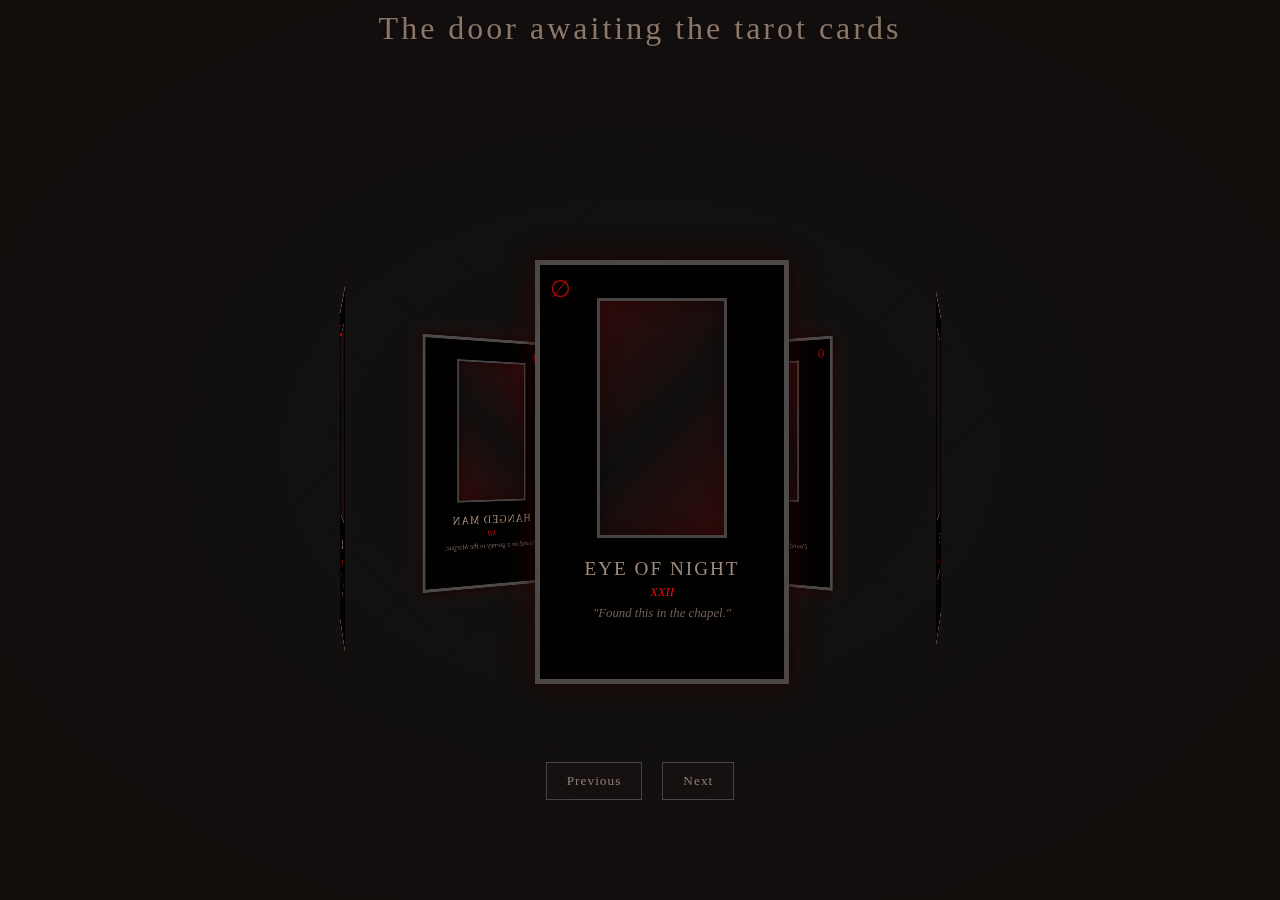
<file: tarot/tarot.html>
<html lang="en">

<head>
   <meta charset="UTF-8" />
   <title> THE TAROT CARDS</title>
   <meta name="viewport" content="width=device-width, initial-scale=1.0" />
   <link rel="stylesheet" href="tarot.css" />
</head>

<body>
   <h1>The door awaiting the tarot cards</h1>

   <div class="scene">
      <div class="carousel">
         <!-- Eye of Night -->
         <div class="card" id="card-0" data-index="0">
            <div class="card-inner">
               <div class="card-front">
                  <div class="card-symbol">∅</div>
                  <div class="card-image"></div>
                  <div class="card-title">EYE OF NIGHT</div>
                  <div class="card-num">XXII</div>
                  <div class="card-content">"Found this in the chapel."</div>
               </div>
               <!-- EYE OF NIGHT back -->
               <div class="card-back">
                  <div class="card-back-title">EYE OF NIGHT</div>
                  <div class="card-back-text">
                     A mysterious card found in the chapel. Its design suggests an ancient origin lost to time.
                  </div>
               </div>

            </div>
         </div>

         
         <div class="card" id="card-1" data-index="1">
            <div class="card-inner">
               <div class="card-front">
                  <div class="card-symbol">II</div>
                  <div class="card-image"></div>
                  <div class="card-title">HIGH PRIESTESS</div>
                  <div class="card-num">II</div>
                  <div class="card-content">"Didn't this card mean something?"</div>
               </div>
               
               <div class="card-back">
                  <div class="card-back-title">HIGH PRIESTESS</div>
                  <div class="card-back-text">
                     Symbol of spiritual insight. Heather believed this card represented genuine belief in the unknown.
                  </div>
               </div>
            </div>
         </div>

         <div class="card" id="card-2" data-index="2">
            <div class="card-inner">
               <div class="card-front">
                  <div class="card-symbol">0</div>
                  <div class="card-image"></div>
                  <div class="card-title">FOOL</div>
                  <div class="card-num">0</div>
                  <div class="card-content">Found in the Aglaophotis book. </div>
               </div>
               <!-- FOOL back -->
               <div class="card-back">
                  <div class="card-back-title">FOOL</div>
                  <div class="card-back-text">
                     An odd card found in Alessa’s room. Connected to innocence and the start of a journey, perhaps hers.
                  </div>
               </div>
            </div>
         </div>

         <div class="card" id="card-3" data-index="3">
            <div class="card-inner">
               <div class="card-front">
                  <div class="card-symbol">XII</div>
                  <div class="card-image"></div>
                  <div class="card-title">HANGED MAN</div>
                  <div class="card-num">XII</div>
                  <div class="card-content">Found on a gurney in the Morgue.</div>
               </div>
               <!-- HANGED MAN back -->
               <div class="card-back">
                  <div class="card-back-title">HANGED MAN</div>
                  <div class="card-back-text">
                     Found in the morgue.
                  </div>
               </div>
            </div>
         </div>

         <div class="card" id="card-4" data-index="4">
            <div class="card-inner">
               <div class="card-front">
                  <div class="card-symbol">XVIII</div>
                  <div class="card-image"></div>
                  <div class="card-title">MOON</div>
                  <div class="card-num">XVIII</div>
                  <div class="card-content">Found in the library of the Order's chapel.</div>
               </div>
               <!-- MOON back -->
               <div class="card-back">
                  <div class="card-back-title">MOON</div>
                  <div class="card-back-text">
                     Pulled from the Order’s library. This card hints at illusion, fear, and secrets hiding in the shadows.
                  </div>
               </div>
            </div>
         </div>
      </div>
   </div>
  

   <div class="controls">

      <button class="prev-btn">Previous</button>
      <button class="next-btn">Next</button>

   </div>
   <div class="fog"></div>
   <div class="static-effect"></div>

   <script src="tarot.js"></script>
</body>

</html>
</file>
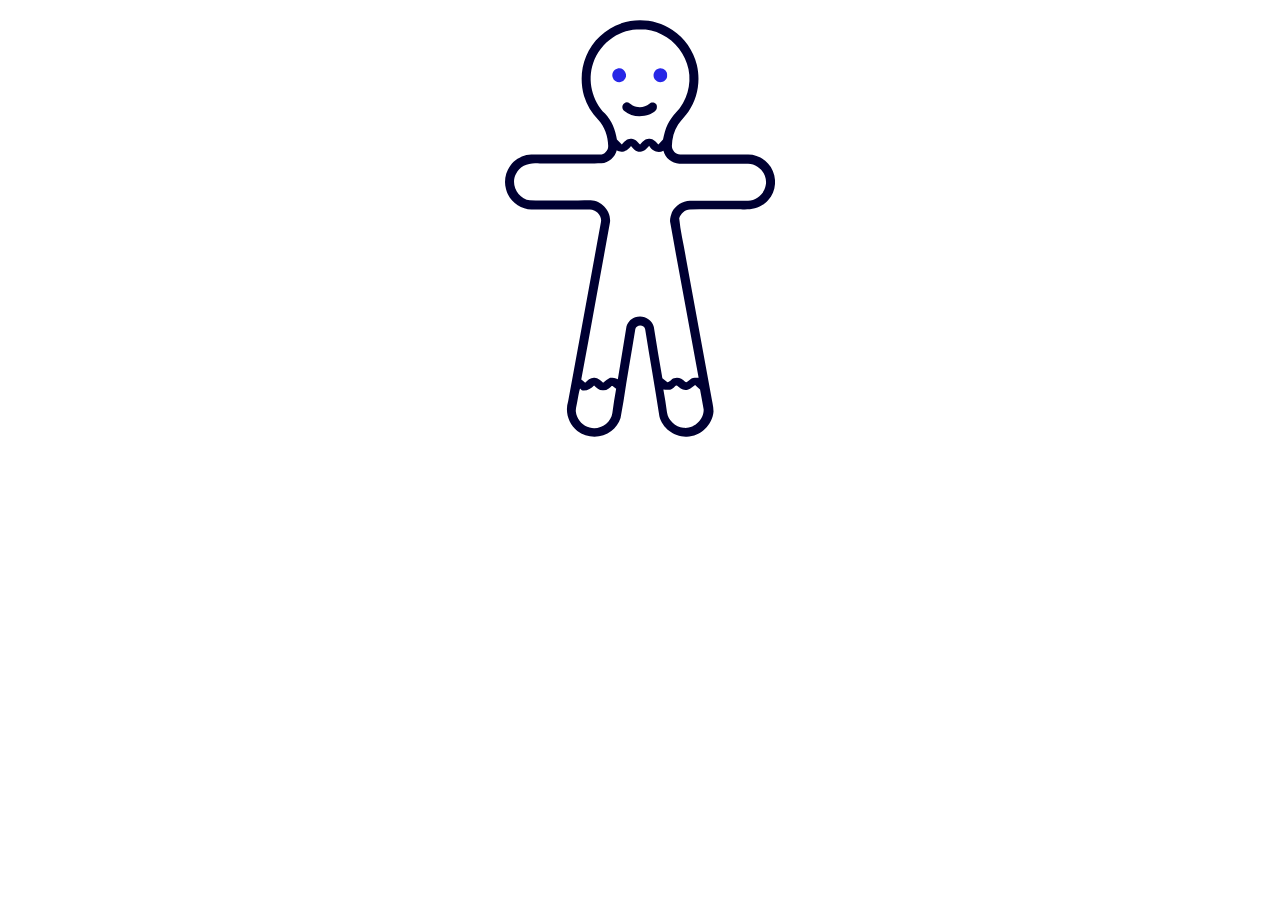
<file: docs/confess/confess.html>
<html lang="en">

<head>
   <meta charset="UTF-8" />
   <title> THE VOODOO DOLL</title>
   <meta name="viewport" content="width=device-width, initial-scale=1.0" />
   <link rel="stylesheet" href="confess.css" />
</head>

<body>
    <div class="doll">
    <svg xmlns="http://www.w3.org/2000/svg" height="556px" width="360px" viewBox="0 0 180.45526 278.27933" class="doll-svg">
    <path fill="#000032" d="m77.6 2.04c11.3-3.79 24.4-2.29 34.3 4.46 8.12 5.27 14 13.8 16.3 23.2 2.59 10.6 0.6 22.2-5.53 31.2-2.07 3.09-4.85 5.63-6.95 8.7-2.78 4.25-4.1 9.34-4.18 14.4 0.06 3.08 2.76 5.87 5.92 5.63 15 0.03 30 0.01 45.1 0 5.01 0.02 9.93 2.28 13.2 6.06 6.31 6.59 6.31 18 0.06 24.6-4.45 5.32-11.7 6.61-18.3 6.05-11.3 0.07-22.6-0.11-33.9 0.08-3.46 0.02-6.14 2.77-7.19 5.88 0.77 8.82 3.08 17.5 4.43 26.2 5.57 30.6 11.2 61.1 16.8 91.7 0.62 3.74 1.66 7.44 1.71 11.3-0.69 9.02-8.72 16.7-17.8 16.8-8.3 0.42-16.4-5.51-18.4-13.6-2.92-19.4-6.44-38.7-9.46-58-0.33-3.45-5.84-3.76-6.6-0.39-2.55 16.1-5.52 32.1-7.88 48.2l-2 11.2c-1.03 3.53-3.43 6.46-6.19 8.81-6.48 5.09-16.2 4.94-22.7-0.04-5.82-4.62-8.43-12.7-6.13-19.8 1.16-6.16 2.23-12.3 3.39-18.5 1.89-10.4 3.78-20.7 5.7-31 4.23-23.4 8.55-46.8 12.8-70.2 0.97-4.32-3.12-8.58-7.4-8.54-6.86-0.08-13.7-0.01-20.6-0.01-6.12-0.04-12.2 0.04-18.4-0.01-7.82-0.13-15.1-5.91-17-13.5-1.95-6.51 0.35-13.7 5.05-18.4 3.35-2.72 7.42-4.75 11.8-4.81 9.75-0.08 19.5 0.03 29.3-0.04 5.55 0.01 11.1 0.05 16.6 0.01 3.04 0.01 5.62-2.75 5.51-5.78-0.09-6.43-2.34-12.9-6.81-17.6-4.28-4.46-7.45-9.9-9.33-15.8-2.45-8.69-2.14-18.2 1.4-26.5 4.18-10.2 12.9-18.3 23.4-21.9z"/>
    <path class="head" fill="#fff" d="m90.3 6.02c-6.42 0.0064-12.9 1.87-18.2 5.51-6.16 4.02-10.8 10.2-13.2 17.1-3.91 11.6-0.699 25 7.94 33.7 4.47 4.74 7.02 11 7.95 17.4 1.13 1.06 2.23 2.16 3.3 3.29 1.55-2.05 3.67-4.25 6.51-3.9 2.52 0.1 4.13 2.24 5.71 3.92 1.53-1.95 3.47-4.11 6.2-3.92 2.63-0.11 4.38 2.15 5.99 3.89 1.03-1.13 2.11-2.21 3.11-3.38 0.83-3.38 1.51-6.82 3.07-9.97 1.53-2.9 3.32-5.66 5.59-8.03 7.23-7.58 10.5-18.7 8.38-29-2.04-9.93-8.76-18.8-17.9-23.2-4.46-2.28-9.46-3.39-14.5-3.39z"/>
    <path fill="#2727e6" d="m74.9 32.4c4.33-1.83 8.19 4.51 4.69 7.51-2.11 2.51-6.58 1.51-7.53-1.56-1.02-2.3 0.37-5.35 2.84-5.95z"/>
    <path fill="#2727e6" d="m102 32.5c2.8-1.49 6.86 1.07 6.35 4.31 0.34 3.68-4.74 5.94-7.4 3.46-2.61-1.95-2.03-6.62 1.05-7.77z"/>
    <path fill="#000032" d="m79.8 55.4c2.03-1.56 3.92 0.51 5.52 1.6 3.54 1.68 8.17 1.42 11.2-1.2 1.63-1.9 5.42-0.57 5 2.08 0.09 2.78-2.92 4.08-5.05 5.05-5.43 1.85-12.2 1.61-16.7-2.38-1.67-1.26-1.86-3.99 0.01-5.15z"/>
    <g fill="#fff">
        <path class="body" d="m96.4 83.9c-1.62 1.75-3.33 3.98-5.98 3.95-2.74 0.24-4.69-1.98-6.21-3.93-2.12 2.97-6.04 5.32-9.5 2.97-1.21 4.66-5.35 8.43-10.2 8.7-4.41 0.12-8.82 0.0016-13.2 0.0313-9.33 0.09-18.7-0.131-28 0.119-6.09-1.04-13.3 0.861-16 6.96-3.84 7.11 1.46 16.6 9.36 17.6 6.88 0.22 13.8 0.0106 20.7 0.0906 6.64-0.02 13.3 0.0806 19.9-0.0594 7.35 0.31 13.8 7.28 12.9 14.7-4.75 26.4-9.7 52.8-14.4 79.2-1.71 8.61-3.14 17.3-4.8 25.9 0.86 0.67 1.73 1.36 2.6 2.05 1.66-1.61 3.51-3.38 6.01-3.29 2.48-0.16 4.32 1.73 5.99 3.28 1.47-1.2 3-2.32 4.64-3.27 1.78-0.02 3.56 0.19 5.21 0.93 1.75-11.4 3.84-22.7 5.57-34.1 0.46-3.27 2.83-6.21 5.99-7.23 4.99-2.01 11.4 1.08 12.5 6.46 1.82 11.4 3.69 22.9 5.7 34.3 1.15 0.83 2.25 1.75 3.4 2.62 1.76-0.01 2.64-2.2 4.36-2.6 2.62-1.06 5.41 0.169 7.25 2.09 1.26 1.52 2.5-0.649 3.57-1.26 1.51-1.45 3.73-1.08 5.64-1.15-5.1-27.8-10.1-55.6-15.3-83.4-1.14-6.9-2.56-13.8-3.69-20.6-0.43-2.32 0.489-4.56 1.17-6.73 2.29-4.47 6.96-7.65 12-7.69 13-0.05 26 0.0113 38.9-0.0187 5.75-0.07 10.9-4.75 11.8-10.4 1.38-7.01-4.61-14.3-11.8-14.3-15.3-0.06-30.7 0.0194-46-0.0406-4.96-0.09-9.45-3.78-10.6-8.58-3.54 2-7.52 0.12-9.44-3.13z"/>
        <path class="foot _left" d="m71.6 244c-1.61 1.69-3.58 3.55-6.12 3.24-2.47 0.18-4.25-1.74-5.94-3.23-2.1 2.33-4.97 3.79-8.18 3.22l-1.22-1.23c-0.91 2.92-1.29 5.96-1.85 8.97-0.37 2.74-1.59 5.56-0.63 8.31 1.15 4.25 4.56 7.88 8.9 8.89 6.64 1.97 14.2-2.91 15.2-9.76 0.69-5.39 1.58-10.8 2.53-16.1-0.88-0.81-1.81-1.57-2.74-2.3z"/>
        <path class="foot _right" d="m112 246c1.01-0.52 1.65-1.97 2.87-1.95 1.8 1.48 3.73 3.36 6.29 2.96 2.42 0.07 4.06-1.97 5.91-3.19 1.05 1 2.14 1.97 3.28 2.89 0.8 4.47 1.7 8.94 2.43 13.4 0.22 7.01-6.68 13.1-13.6 12.2-5.3-0.59-10.1-4.84-10.9-10.2-0.61-5.17-1.53-10.3-2.44-15.4 2.04 0.29 4.35 0.65 6.13-0.71z"/>
    </g>
    </svg>
    <div class="pin _head"></div>
    <div class="pin _body"></div>
    <div class="pin _foot"></div>
    </div>
    <script src="confess.js"></script>
</body>
</html>
</file>
<file: tarot/tarot.css>
:root {
  --primary-color: #da0000;
  --secondary-color: #131212;
  --card-width: 210px;
  --card-height: 350px;
  --border-color: #524f4f;
  --text-color: #a99383;
  --highlight-color: #f10e0e;
  --shadow-color: rgba(0, 0, 0, 0.7);
  --card-bg-color: #000000;
}

* {
  margin: 0;
  padding: 0;
  box-sizing: border-box;
}

body {
  font-family: "Times New Roman", serif;
  background: linear-gradient(135deg, #000000 0%, #41251c 50%, #190a05 100%);
  background-attachment: fixed;
  min-height: 100vh;
  display: flex;
  justify-content: center;
  align-items: center;
  overflow-x: hidden;
  color: var(--text-color);
  position: relative;
  margin: 0;
  padding: 0;
  background: #111;
  color: #eee;
}

body::before {
  content: "";
  position: fixed;
  top: 0;
  left: 0;
  width: 100%;
  height: 100%;
  background-image: url('data:image/svg+xml;utf8,<svg xmlns="http://www.w3.org/2000/svg" width="100" height="100" viewBox="0 0 100 100"><rect width="100" height="100" fill="none"/><path d="M0,0 L100,100 M100,0 L0,100" stroke="rgba(137, 0, 0, 0.1)" stroke-width="0.5"/></svg>');
  opacity: 0.2;
  z-index: -1;
}

h1 {
  position: absolute;
  top: 10px;
  text-align: center;
  font-size: 2rem;
  width: 100%;
  color: var(--text-color);
  letter-spacing: 3px;
  text-shadow: 0 0 5px var(--shadow-color);
  font-weight: normal;
}

.scene {
  width: 100%;
  max-width: 1000px;
  height: 100vh;
  perspective: 1000px;
  display: flex;
  justify-content: center;
  align-items: center;
}

.carousel {
  width: 100%;
  height: 400px;
  position: relative;
  transform-style: preserve-3d;
  transform: translateZ(-400px);
  transition: transform 1s;
}

.card {
  width: var(--card-width);
  height: var(--card-height);
  position: absolute;
  top: 10px;
  left: 50%;
  transform: translateX(-50%) translateZ(400px);
  perspective: 1000px;
  transition: transform 1s;
  cursor: pointer;
}

.card-inner {
  width: 110%;
  height: 110%;
  position: relative;
  transform-style: preserve-3d;
  transition: transform 0.8s ease;
}

.card.flipped .card-inner {
  transform: rotateY(180deg);
}

.card-front,
.card-back {
  position: absolute;
  width: 110%;
  height: 110%;
  backface-visibility: hidden;
  display: flex;
  flex-direction: column;
  justify-content: center;
  align-items: center;
  padding: 20px;
  background: var(--card-bg-color);
  border: 5px solid var(--border-color);
  box-shadow: 0 0 15px var(--shadow-color), 0 0 30px rgba(137, 0, 0, 0.3);
  transition: all 0.5s ease-out;
}

.card-back {
  transform: rotateY(180deg);
  background-image: radial-gradient(circle, #1d0d06, #000);
}

.card-back-title {
  font-size: 1.2rem;
  font-weight: bold;
  color: var(--highlight-color);
  text-shadow: 0 0 5px var(--shadow-color);
  margin-bottom: 10px;
  letter-spacing: 1px;
}

.card-back-text {
  font-size: 0.9rem;
  color: rgba(255, 255, 255, 0.8);
  text-align: center;
  padding: 0 10px;
  line-height: 1.4;
}

.card:hover:not(.flipped) .card-inner {
  transform: scale(1.05);
  box-shadow: 0 0 30px var(--shadow-color), 0 0 50px rgba(137, 0, 0, 0.5);
}

.card-image {
  height: 240px;
  width: 130px;
  background: var(--secondary-color);
  border: 3px solid var(--border-color);
  position: relative;
  overflow: hidden;
  margin-bottom: 10px;
  opacity: 0.9;
  transition: opacity 0.3s;
  background-position: center;
  background-repeat: no-repeat;
  background-size: cover;
  box-shadow: inset 0 0 20px rgba(0, 0, 0, 0.5);
}

.card:hover .card-image {
  opacity: 1;
  box-shadow: inset 0 0 30px rgba(137, 0, 0, 0.3);
}

.card-image::before {
  content: "";
  position: absolute;
  top: 0;
  left: 0;
  right: 0;
  bottom: 0;
  background: linear-gradient(
    135deg,
    rgba(137, 0, 0, 0.3) 0%,
    transparent 50%,
    rgba(137, 0, 0, 0.3) 100%
  );
  z-index: 1;
}

.card-title {
  font-size: 1.2rem;
  margin-top: 10px;
  color: var(--text-color);
  letter-spacing: 2px;
  text-shadow: 0 0 5px var(--shadow-color);
}

.card-num {
  font-size: 0.8rem;
  color: var(--highlight-color);
  margin-top: 5px;
  font-style: italic;
}

.card-content {
  text-align: center;
  font-size: 0.8rem;
  margin-top: 5px;
  height: 40px;
  overflow: hidden;
  line-height: 1.3;
  font-style: italic;
  color: rgba(169, 147, 131, 0.7);
  padding: 0 5px;
}

.controls {
  position: absolute;
  bottom: 100px;
  width: 100%;
  display: flex;
  justify-content: center;
  gap: 20px;
}

.prev-btn,
.next-btn {
  background: var(--secondary-color);
  color: var(--text-color);
  border: 1px solid var(--border-color);
  padding: 10px 20px;
  cursor: pointer;
  transition: all 0.3s;
  font-family: "Times New Roman", serif;
  letter-spacing: 1px;
}

.prev-btn:hover,
.next-btn:hover {
  background: var(--primary-color);
  color: #fff;
}

.card-symbol {
  position: absolute;
  top: 10px;
  left: 10px;
  font-size: 1.5rem;
  color: var(--highlight-color);
  opacity: 0.7;
}

.fog {
  position: fixed;
  top: 0;
  left: 0;
  width: 100%;
  height: 100%;
  background: radial-gradient(
    ellipse at center,
    transparent 0%,
    rgba(25, 10, 5, 0.6) 100%
  );
  pointer-events: none;
  z-index: 10;
  opacity: 0.5;
}

#card-0 .card-image {
  background-image: url(https://assets.codepen.io/13223981/eyeofthenight.png);
}
#card-1 .card-image {
  background-image: url(https://assets.codepen.io/13223981/highpriestess+1.png);
}
#card-2 .card-image {
  background-image: url(https://assets.codepen.io/13223981/fool.png);
}
#card-3 .card-image {
  background-image: url(https://assets.codepen.io/13223981/hangedman.png);
}
#card-4 .card-image {
  background-image: url(https://assets.codepen.io/13223981/moon.png);
}

/* Responsive */
@media (max-width: 768px) {
  .scene {
    max-width: 500px;
  }

  .carousel {
    transform: translateZ(-300px);
  }

  .card {
    transform: translateX(-50%) translateZ(300px);
  }

  :root {
    --card-width: 180px;
    --card-height: 300px;
  }

  .card-image {
    height: 200px;
    width: 140px;
  }
}

@media (max-width: 480px) {
  .scene {
    max-width: 320px;
  }

  .carousel {
    transform: translateZ(-250px);
  }

  .card {
    transform: translateX(-50%) translateZ(250px);
  }

  :root {
    --card-width: 150px;
    --card-height: 250px;
  }

  .card-image {
    height: 160px;
    width: 120px;
  }

  .card-title {
    font-size: 1rem;
  }
}

/* Effects */
@keyframes glow {
  0%, 100% {
    box-shadow: 0 0 15px var(--shadow-color), 0 0 30px rgba(137, 0, 0, 0.3);
  }
  50% {
    box-shadow: 0 0 20px var(--shadow-color), 0 0 40px rgba(137, 0, 0, 0.5);
  }
}

.card {
  animation: glow 3s infinite alternate;
}

.static-effect {
  position: fixed;
  top: 0;
  left: 0;
  width: 100%;
  height: 100%;
  background-image: url('data:image/svg+xml;utf8,<svg xmlns="http://www.w3.org/2000/svg" width="500" height="500" viewBox="0 0 500 500"><rect width="1" height="1" fill="rgba(255,255,255,0.1)" x="10" y="10"/></svg>');
  pointer-events: none;
  z-index: 20;
  opacity: 0.05;
  animation: static 0.5s steps(3, end) infinite;
}

@keyframes static {
  0% { background-position: 0 0; }
  25% { background-position: 100px -50px; }
  50% { background-position: -50px 100px; }
  75% { background-position: 200px 100px; }
  100% { background-position: -100px -100px; }
}
</file>
<file: docs/confess/confess.css>
* {
  box-sizing: border-box;
}
body{
  margin: 0;
}
.doll{
  width: 270px;
  margin: 20px auto 0;
  position: relative;
}
.doll-svg{
  width: 100%;
  height: auto;
}
.head, .body, .foot{
  position: relative;
  cursor: pointer;
}
.pin{
  position: absolute;
  width: 60px;
  height: 6px;
  background: #000;
  border-radius: 7px;
  opacity: 0;
  transition: opacity 0.4s ease-out;
  &:after{
    content: '';
    display: block;
    position: absolute;
    left: -10px;
    top: 50%;
    transform: translateY(-50%);
    width: 8px;
    height: 8px;
    background: #fff;
    border-radius: 50%;
    border: 6px solid #8d0303;
  }
  &._head{
    top: 4%;
    right: 25%;
    transform: rotate(140deg);
  }
  &._body{
    top: 50%;
    left: 25%;
    transform: rotate(-30deg);
  }
  &._foot{
    bottom: 2%;
    right: 12%;
    transform: rotate(-140deg);
  }
}
</file>
